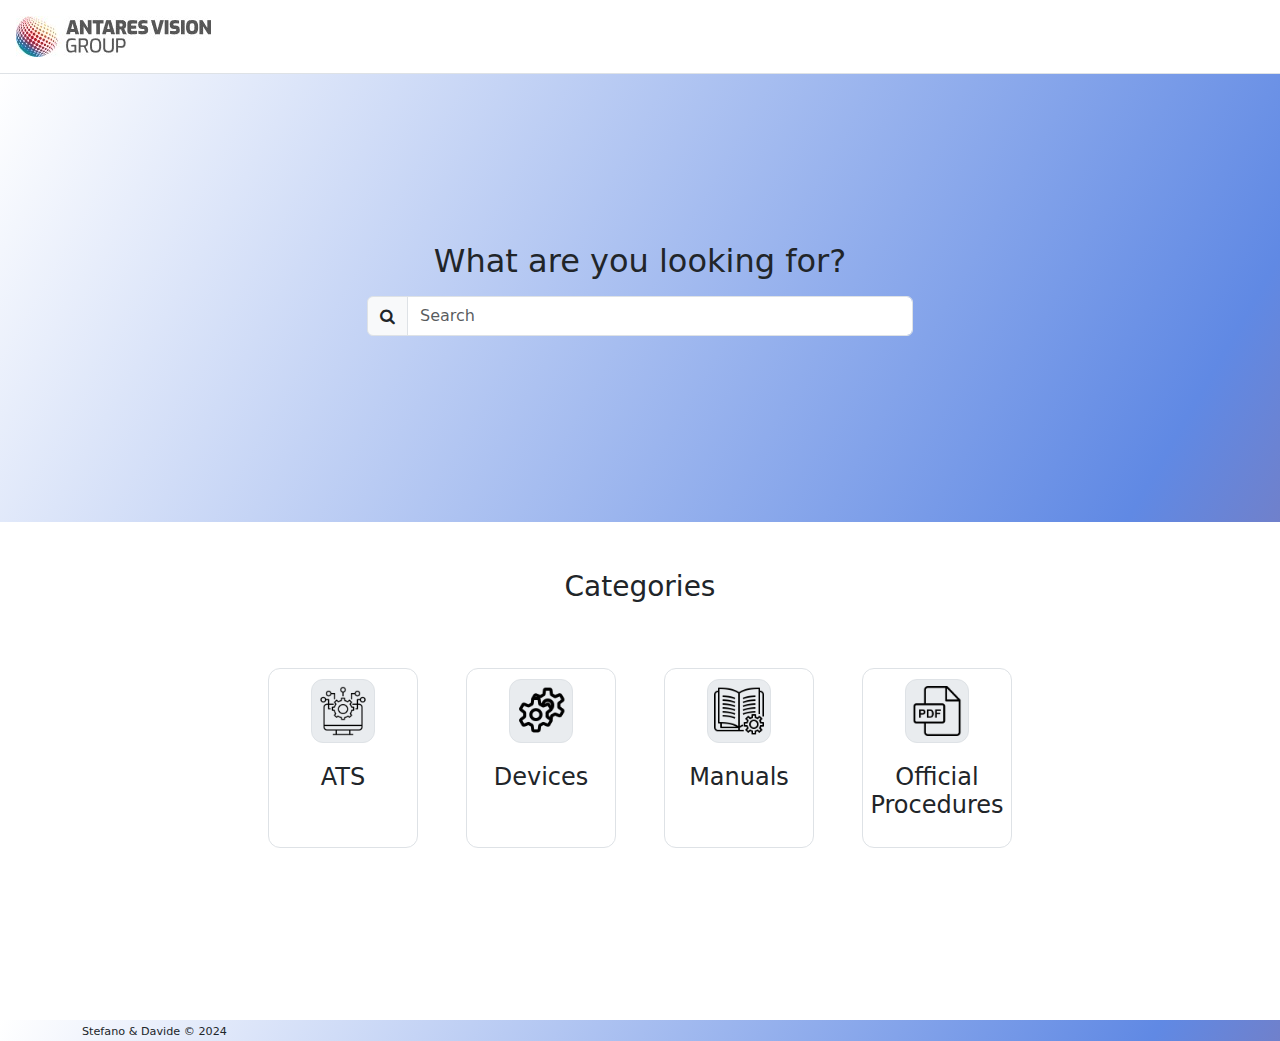
<file: index.html>
<!DOCTYPE html>
<html lang="en">

<head>
  <meta charset="UTF-8">
  <meta name="viewport" content="width=device-width, initial-scale=1.0">
  <title>AntaresVision TeT knowledge base</title>
  <link href="https://cdn.jsdelivr.net/npm/bootstrap@5.3.3/dist/css/bootstrap.min.css" rel="stylesheet"
    integrity="sha384-QWTKZyjpPEjISv5WaRU9OFeRpok6YctnYmDr5pNlyT2bRjXh0JMhjY6hW+ALEwIH" crossorigin="anonymous">
  <link rel="stylesheet" href="https://cdnjs.cloudflare.com/ajax/libs/font-awesome/4.7.0/css/font-awesome.min.css">


  <link href="css/style.css" rel="stylesheet">
</head>

<body>

  <!-- Navbar fixed-top on scroll-->
  <section class="main-content">
  <section id="nav">
    <div class="fixed-top bg-white border-bottom">
      <div class="d-flex flex-wrap align-items-center text-align-center justify-content-lg-start">
        <div class="d-flex col-12 col-lg-auto ms-lg-3 justify-content-start m-3">
          <img class="img-fluid" src="./images/AV new icon.jpg">
        </div>

      </div>
    </div>
  </section>
  <!-- Title -->
  <section id="title">
    <div class="gradient-background">
      <div class="container">
        <div class="row main-title justify-content-center align-items-center">
          <div class="col-10 col-sm-8 col-lg-6">
            <div class="title-text text-center">
              <h2 class="Titolo">What are you looking for?</h2>
            </div>
            <div class="input-group mb-3 mt-3">
              <div class="input-group-prepend">
                <span class="d-flex input-group-text fa fa-search" id="basic-addon1"></span>
              </div>
              <input type="text" class="input form-control" placeholder="Search" aria-label="Search"
                aria-describedby="basic-addon1">
            </div>
          </div>
        </div>
        </div>
  </section>
  <!-- Features -->
  <section id="main-tiles">
    <div class="container py-5">
      <div class="categories text-center">
        <h3>Categories</h3>
      </div>
      <div class="row d-flex row-cols-3 gap-5 row-cols-md-5 mt-5 justify-content-center">
        <a href="#" class="col border cat-tile d-flex flex-column gap-3 align-items-center mt-3">
          <div class="icon-square d-flex ms-2 ms-md-0 align-items-center justify-content-center bg-body-secondary border">
  <img class="fluid-image tile-image" src="images/ats.png">
          </div>
          <div class="features-text mt-1 text-center">
            <h4>ATS
            </h4>
          
          </div>
        </a>
        <a href="#"  class="col border cat-tile d-flex flex-column gap-3 align-items-center mt-3">
          <div class="icon-square d-flex ms-2 ms-md-0 align-items-center justify-content-center bg-body-secondary border">
  <img class="fluid-image tile-image" src="images/devices.png">
          </div>
          <div class="features-text mt-1 text-center">
            <h4>Devices
            </h4>
          
          </div>
        </a>
        <a href="#"  class="col border cat-tile d-flex flex-column gap-3 align-items-center mt-3">
          <div class="icon-square d-flex ms-2 ms-md-0 align-items-center justify-content-center bg-body-secondary border">
  <img class="fluid-image tile-image" src="images/manual.png">
          </div>
          <div class="features-text mt-1 text-center">
            <h4>Manuals
            </h4>
          
          </div>
        </a>
        <a href="#"  class="col border cat-tile d-flex flex-column gap-3 align-items-center mt-3">
          <div class="icon-square d-flex ms-2 ms-md-0 align-items-center justify-content-center bg-body-secondary border">
  <img class="fluid-image tile-image" src="images/pdf.png">
          </div>
          <div class="features-text mt-1 text-center">
            <h4>Official Procedures</h4>
            
          
          </div>
        </a>

      </div>
    </div>

  </section>
</section>
 
  <!-- Footer -->
  <section class="d-flex footer gradient-background mt-5 ">
    <div class="container">
      <div class="pt-1">
        <div class="row row-cols-md-3 row-cols-2">
          <div class="col ">
            <footer style="font-size:0.7rem">Stefano & Davide © 2024</footer>
          </div>
          <div class="col"></div>
          <div class="col text-end">

    


        </div>
      </div>
    </div>
  </section>
  <script src="https://cdn.jsdelivr.net/npm/bootstrap@5.3.3/dist/js/bootstrap.bundle.min.js"
    integrity="sha384-YvpcrYf0tY3lHB60NNkmXc5s9fDVZLESaAA55NDzOxhy9GkcIdslK1eN7N6jIeHz"
    crossorigin="anonymous"></script>
</body>

</html>
</file>
<file: css/style.css>
.gradient-background {
  background: linear-gradient(300deg, #ed3b05, #6089e4, #ffffff);
  background-size: 180% 180%;
  animation: gradient-animation 8s ease infinite;
}

#title {
  margin-top:4.5rem;
  
}

.tile-image {
  max-width:50px;
}

input[type="text"]:focus {
  outline:none;
  border:none;
  box-shadow: none;
}

.main-title {
 min-height: 50vh;
}

.cat-tile:hover{
box-shadow: 2px 2px 2px 1px rgb(0 0 0 / 20%);
}

.cat-tile {
  border-radius: 0.75rem;
  padding:10px;
  color: inherit; /* blue colors for links too */
  text-decoration: inherit; /* no underline */
  width:150px;
  height:180px;
}

@keyframes gradient-animation {
  0% {
    background-position: 0% 50%;
  }
  50% {
    background-position: 100% 50%;
  }
  100% {
    background-position: 0% 50%;
  }
}

@media (max-width:1000px){
  .features-text p {
    font-size: small;
    
  }
}




.main-content {
  min-height: 100vh;
}


.title-text {
  font-size:3rem;
  font-weight: 700;
  text-align: left;
  line-height: 1;
  
}

.icon-square {
  min-width: 60px;
  width: 4rem;
  height: 4rem;
  border-radius: 0.75rem;
}


.profile-img {
  height: 100px;
  border-radius: 50%;
}



.input-group-text {
  min-height: 40px;  
  border-start-end-radius: 0;
  border-end-end-radius: 0;
}

@media (max-width:385px){
  
  .Titolo {
    font-size:1.1rem;
    
  }
    
  }
</file>
